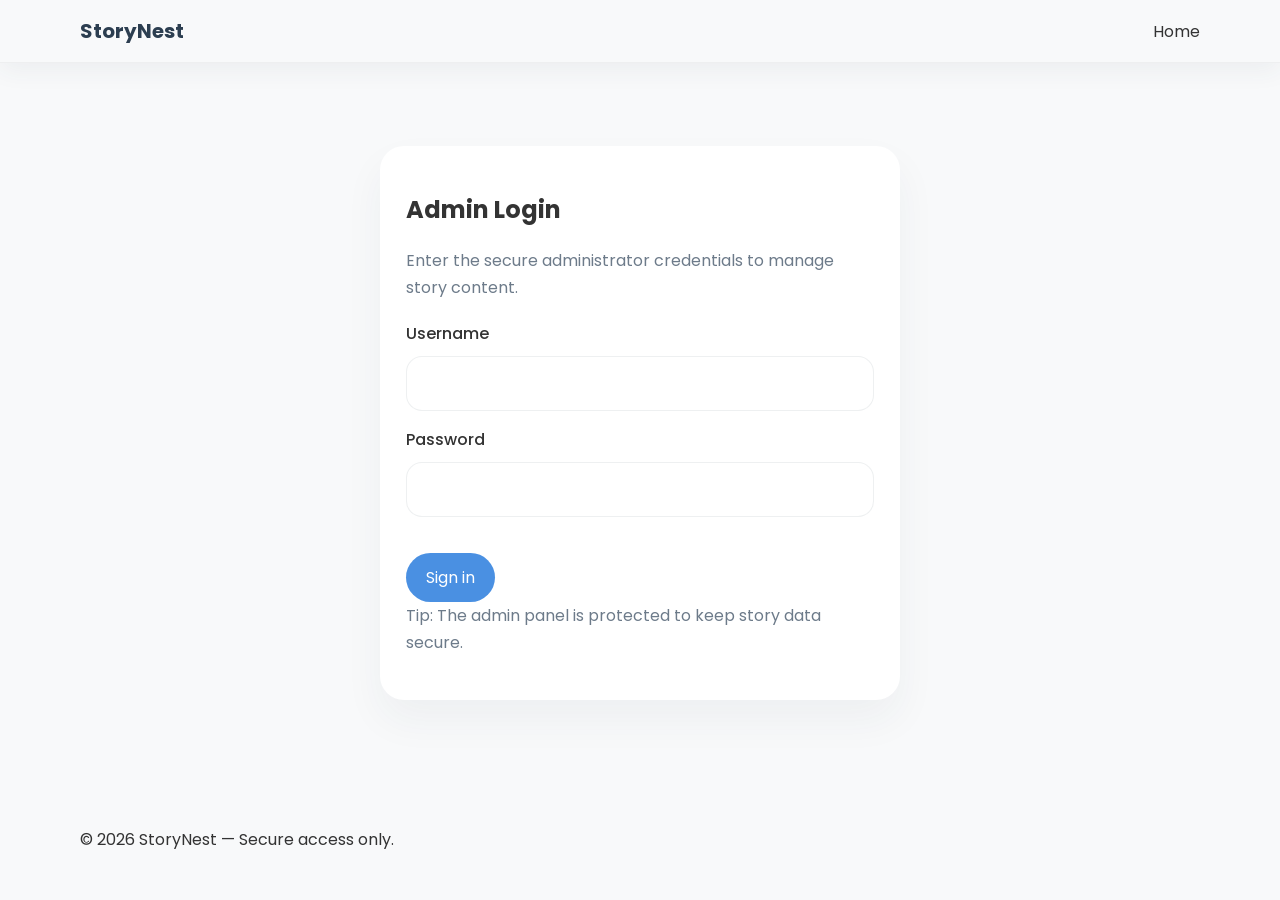
<file: admin.html>
<!doctype html>
<html lang="en">
<head>
  <meta charset="utf-8" />
  <meta name="viewport" content="width=device-width,initial-scale=1" />
  <title>Admin — StoryNest</title>
  <link href="https://fonts.googleapis.com/css2?family=Poppins:wght@300;400;500;600;700&display=swap" rel="stylesheet">
  <link rel="stylesheet" href="css/style.css">
</head>
<body>
  <header class="site-header small">
    <div class="container nav-wrap">
      <a class="logo" href="index.html">StoryNest</a>
      <nav>
        <a href="index.html">Home</a>
        <button class="btn outline" id="logoutButton" type="button">Logout</button>
      </nav>
    </div>
  </header>

  <main class="container admin-dashboard">
    <aside class="sidebar">
      <div class="sidebar-card">
        <h2>Admin Dashboard</h2>
        <p>Manage site stories from a single source of truth.</p>
      </div>
      <div class="sidebar-card stats-card">
        <h3>Story Summary</h3>
        <p>Total stories: <strong id="storyCount">0</strong></p>
        <p>Categories: featured, animals, facts, trending</p>
      </div>
      <div class="sidebar-card analytics-card">
        <h3>View Analytics</h3>
        <p>Total story views: <strong id="totalViews">0</strong></p>
        <p>Most viewed: <strong id="topStory">None yet</strong></p>
      </div>
      <div class="sidebar-card help-card">
        <h3>How it works</h3>
        <p>Stories are stored in Firebase Firestore, with view analytics and secure admin access.</p>
      </div>
    </aside>

    <section class="admin-main">
      <div class="admin-top">
        <h1>Story Editor</h1>
        <button class="btn outline" id="clearFormButton">Clear Form</button>
      </div>

      <section class="card admin-card form-card">
        <h2>Add New Story</h2>
        <form id="storyForm">
          <input type="hidden" id="storyId">
          <div class="form-grid">
            <label>Title<input id="title" required></label>
            <label>Short Description<textarea id="shortDescription" rows="2"></textarea></label>
            <label>Full Content<textarea id="fullContent" rows="6"></textarea></label>
            <label>Image URL<input id="image"></label>
            <label>Category
              <select id="categorySelect">
                <option value="featured">Featured</option>
                <option value="animals">Animals</option>
                <option value="facts">Facts</option>
                <option value="trending">Trending</option>
              </select>
            </label>
            <label>Author<input id="author"></label>
            <label>Date<input id="date" type="date"></label>
          </div>
          <div class="form-actions">
            <button class="btn primary" type="submit">Save Story</button>
          </div>
        </form>
      </section>

      <section class="card admin-card generator-card">
        <div class="section-head">
          <h2>AI Story Lab</h2>
          <p>Generate a story draft from a prompt and quickly fill the editor.</p>
        </div>
        <div class="form-grid">
          <label>Prompt<input id="aiPrompt" placeholder="A curious animal adventure..." type="text"></label>
          <label>Category
            <select id="aiCategory">
              <option value="featured">Featured</option>
              <option value="animals">Animals</option>
              <option value="facts">Facts</option>
              <option value="trending">Trending</option>
            </select>
          </label>
          <label>Author<input id="aiAuthor" placeholder="StoryNest AI" type="text"></label>
        </div>
        <div class="form-actions">
          <button class="btn primary" id="generateButton" type="button">Generate Story</button>
          <button class="btn outline" id="fillFormButton" type="button">Fill Form</button>
        </div>
        <div class="ai-output" id="aiOutput"></div>
      </section>

      <section class="card admin-card table-card">
        <div class="section-head">
          <h2>All Stories</h2>
        </div>
        <div class="table-wrapper">
          <table id="storiesTable" class="admin-table">
            <thead>
              <tr><th>Id</th><th>Title</th><th>Category</th><th>Author</th><th>Date</th><th>Actions</th></tr>
            </thead>
            <tbody></tbody>
          </table>
        </div>
      </section>
    </section>
  </main>

  <footer class="site-footer">
    <div class="container footer-inner">
      <p>© <span id="year3"></span> StoryNest</p>
    </div>
  </footer>

  <script src="js/storiesDB.js"></script>
  <script src="js/admin.js"></script>
</body>
</html>
</file>
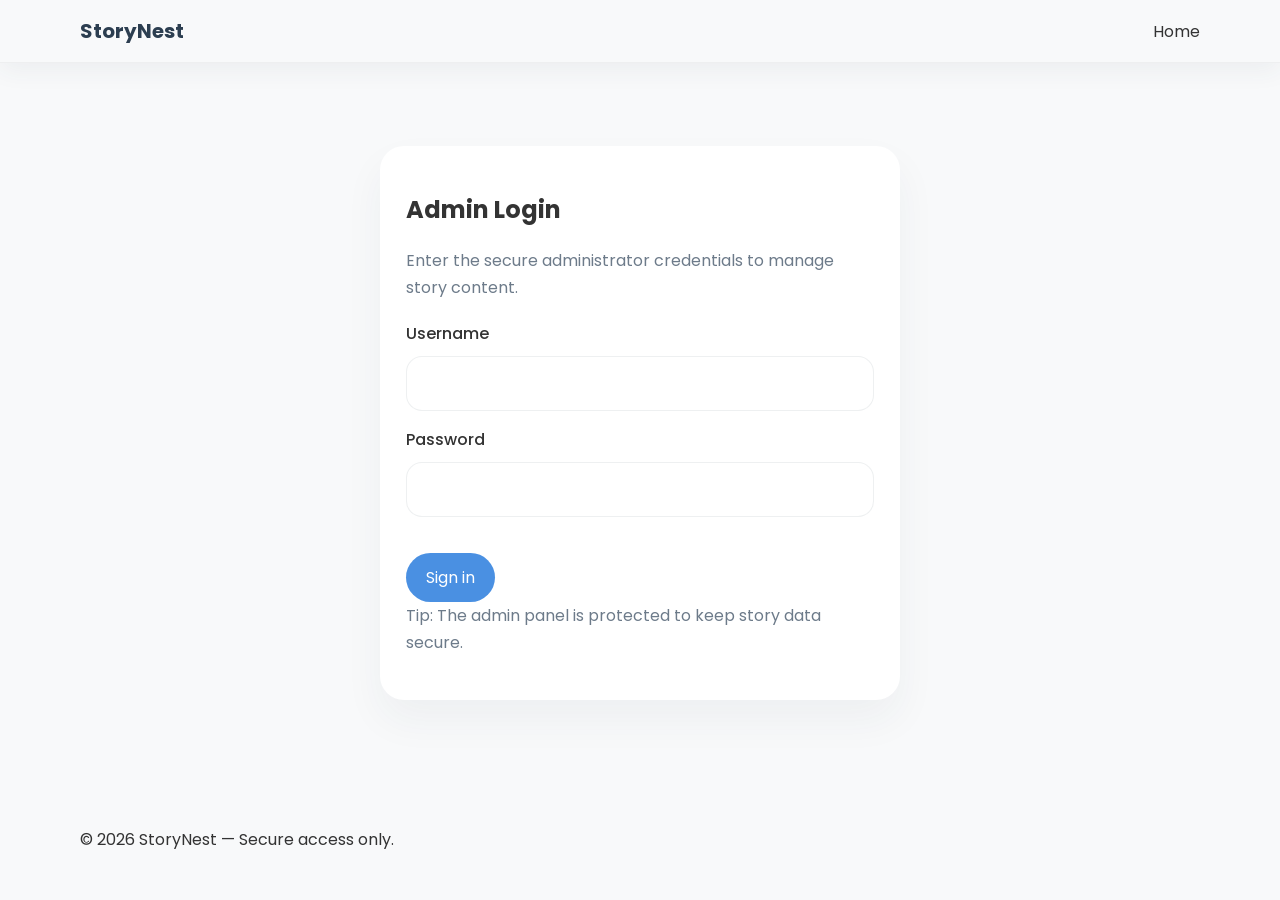
<file: login.html>
<!doctype html>
<html lang="en">
<head>
  <meta charset="utf-8" />
  <meta name="viewport" content="width=device-width,initial-scale=1" />
  <title>Admin Login — StoryNest</title>
  <link href="https://fonts.googleapis.com/css2?family=Poppins:wght@300;400;500;600;700&display=swap" rel="stylesheet">
  <link rel="stylesheet" href="css/style.css">
</head>
<body>
  <header class="site-header small">
    <div class="container nav-wrap">
      <a class="logo" href="index.html">StoryNest</a>
      <nav>
        <a href="index.html">Home</a>
      </nav>
    </div>
  </header>

  <main class="container login-page">
    <section class="card admin-card login-card">
      <h1>Admin Login</h1>
      <p>Enter the secure administrator credentials to manage story content.</p>
      <form id="loginForm" class="login-form">
        <label>Username<input id="username" type="text" autocomplete="username" required></label>
        <label>Password<input id="password" type="password" autocomplete="current-password" required></label>
        <div class="form-actions">
          <button class="btn primary" type="submit">Sign in</button>
        </div>
      </form>
      <p class="login-tip">Tip: The admin panel is protected to keep story data secure.</p>
    </section>
  </main>

  <footer class="site-footer">
    <div class="container footer-inner">
      <p>© <span id="yearLogin"></span> StoryNest — Secure access only.</p>
    </div>
  </footer>

  <script>
    document.getElementById('yearLogin').textContent = new Date().getFullYear();
    if (sessionStorage.getItem('storynest_admin') === 'true') {
      const params = new URLSearchParams(window.location.search);
      window.location.href = params.get('redirect') || 'admin.html';
    }

    const loginForm = document.getElementById('loginForm');
    loginForm.addEventListener('submit', (event) => {
      event.preventDefault();
      const username = document.getElementById('username').value.trim();
      const password = document.getElementById('password').value.trim();
      
      if (username === 'admin' && password === 'StoryNest2026!') {
        sessionStorage.setItem('storynest_admin', 'true');
        const params = new URLSearchParams(window.location.search);
        window.location.href = params.get('redirect') || 'admin.html';
        return;
      }
      alert('Invalid credentials. Please try again.');
    });
  </script>
</body>
</html>
</file>
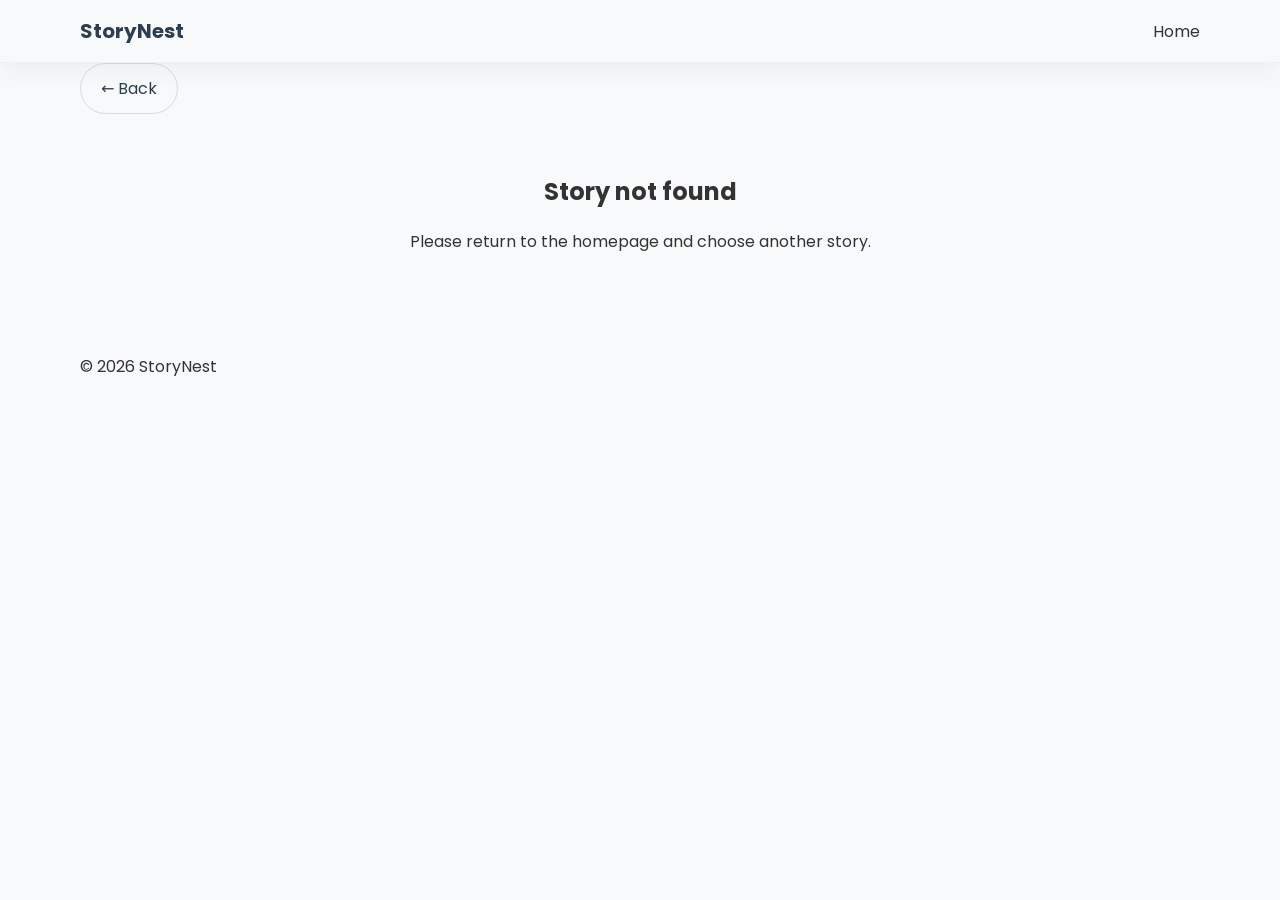
<file: story.html>
<!doctype html>
<html lang="en">
<head>
  <meta charset="utf-8" />
  <meta name="viewport" content="width=device-width,initial-scale=1" />
  <title>Story — StoryNest</title>
  <link href="https://fonts.googleapis.com/css2?family=Poppins:wght@300;400;500;600;700&display=swap" rel="stylesheet">
  <link rel="stylesheet" href="css/style.css">
</head>
<body>
  <header class="site-header small">
    <div class="container nav-wrap">
      <a class="logo" href="index.html">StoryNest</a>
      <nav>
        <a href="index.html">Home</a>
      </nav>
    </div>
  </header>

  <main class="container story-page">
    <a class="btn outline" href="index.html">← Back</a>
    <article id="storyContent"></article>
    <aside id="relatedSection"></aside>
  </main>

  <footer class="site-footer">
    <div class="container footer-inner">
      <p>© <span id="year2"></span> StoryNest</p>
    </div>
  </footer>

  <script src="js/storiesDB.js"></script>
  <script src="js/story.js"></script>
</body>
</html>
</file>
<file: css/style.css>
:root {
  --bg: #F8F9FA;
  --surface: #ffffff;
  --surface-strong: #f2f6fb;
  --text: #333333;
  --muted: #6d7b8a;
  --primary: #2C3E50;
  --accent: #4A90E2;
  --border: rgba(44, 62, 80, 0.08);
  --shadow: 0 18px 60px rgba(44, 62, 80, 0.08);
}

* {
  box-sizing: border-box;
}

html, body {
  margin: 0;
  min-height: 100%;
  font-family: 'Poppins', system-ui, -apple-system, BlinkMacSystemFont, 'Segoe UI', sans-serif;
  background: var(--bg);
  color: var(--text);
  scroll-behavior: smooth;
}

button, input, textarea, select {
  font: inherit;
}

a {
  color: inherit;
  text-decoration: none;
}

img {
  display: block;
  max-width: 100%;
}

.container {
  width: min(1120px, calc(100% - 32px));
  margin: 0 auto;
}

.site-header {
  position: sticky;
  top: 0;
  z-index: 50;
  background: rgba(248, 249, 250, 0.95);
  backdrop-filter: blur(14px);
  border-bottom: 1px solid rgba(0, 0, 0, 0.04);
}

.site-header.small {
  box-shadow: 0 8px 24px rgba(44, 62, 80, 0.06);
}

.nav-wrap {
  display: flex;
  align-items: center;
  justify-content: space-between;
  padding: 16px 0;
  gap: 18px;
}

.logo {
  font-size: 1.25rem;
  font-weight: 700;
  color: var(--primary);
}

.main-nav {
  display: flex;
  align-items: center;
  gap: 18px;
  width: 100%;
}

.nav-links {
  display: flex;
  align-items: center;
  gap: 18px;
  list-style: none;
  padding: 0;
  margin: 0;
  flex-wrap: wrap;
}

.nav-links a {
  color: var(--primary);
  padding: 10px 14px;
  border-radius: 10px;
  transition: background .24s ease;
}

.nav-links a:hover {
  background: rgba(74, 144, 226, 0.08);
}

.search-wrap {
  margin-left: auto;
}

.search-wrap input {
  width: 220px;
  padding: 10px 14px;
  border: 1px solid var(--border);
  border-radius: 12px;
  background: #fff;
  color: var(--text);
}

.nav-toggle {
  display: none;
  border: none;
  background: none;
  font-size: 1.4rem;
  cursor: pointer;
  color: var(--primary);
}

.hero {
  padding: 80px 0 60px;
  background: linear-gradient(180deg, rgba(74, 144, 226, 0.12), rgba(248, 249, 250, 0.95));
}

.hero-inner {
  display: flex;
  align-items: center;
  justify-content: space-between;
  gap: 28px;
  flex-wrap: wrap;
  padding: 28px 0;
}

.hero-inner h1 {
  font-size: clamp(2.6rem, 4vw, 4.2rem);
  line-height: 1.05;
  margin: 0 0 16px;
}

.eyebrow {
  display: inline-block;
  margin-bottom: 16px;
  font-weight: 600;
  color: var(--accent);
  text-transform: uppercase;
  letter-spacing: 0.16em;
  font-size: 0.8rem;
}

.subtitle {
  max-width: 620px;
  line-height: 1.8;
  color: var(--muted);
  margin: 0 0 26px;
}

.hero-actions {
  display: flex;
  flex-wrap: wrap;
  gap: 12px;
}

.section {
  padding: 52px 0;
}

.section-head {
  display: flex;
  align-items: flex-end;
  justify-content: space-between;
  gap: 16px;
  margin-bottom: 24px;
}

.section-head h2 {
  margin: 0;
}

.section-head p {
  margin: 8px 0 0;
  color: var(--muted);
}

.view-all {
  color: var(--accent);
  font-weight: 600;
}

.cards {
  display: grid;
  grid-template-columns: repeat(1, minmax(0, 1fr));
  gap: 24px;
}

.card {
  background: var(--surface);
  border-radius: 22px;
  overflow: hidden;
  box-shadow: 0 20px 50px rgba(44, 62, 80, 0.06);
  transition: transform .25s ease, box-shadow .25s ease;
}

.card:hover {
  transform: translateY(-6px);
  box-shadow: 0 30px 60px rgba(44, 62, 80, 0.1);
}

.card img {
  width: 100%;
  height: 240px;
  object-fit: cover;
}

.card-body {
  padding: 24px;
}

.card h3 {
  margin: 0 0 12px;
  font-size: 1.2rem;
}

.card p {
  color: var(--muted);
  line-height: 1.7;
  margin: 0 0 18px;
}

.card .meta {
  font-size: 0.95rem;
  color: var(--muted);
  margin-bottom: 18px;
}

.card .tag {
  display: inline-flex;
  padding: 7px 12px;
  border-radius: 999px;
  background: rgba(74, 144, 226, 0.12);
  color: var(--accent);
  font-size: 0.85rem;
  margin-bottom: 16px;
}

.btn {
  display: inline-flex;
  align-items: center;
  justify-content: center;
  gap: 8px;
  border: none;
  border-radius: 999px;
  padding: 12px 20px;
  cursor: pointer;
  transition: transform .22s ease, box-shadow .22s ease, background .22s ease;
}

.btn:hover {
  transform: translateY(-1px);
}

.btn.primary {
  background: var(--accent);
  color: #fff;
}

.btn.outline {
  background: transparent;
  color: var(--primary);
  border: 1px solid rgba(44, 62, 80, 0.16);
}

.category-list {
  display: grid;
  grid-template-columns: repeat(1, minmax(0, 1fr));
  gap: 18px;
}

.category-item {
  background: var(--surface);
  border-radius: 20px;
  padding: 24px;
  box-shadow: 0 20px 40px rgba(44, 62, 80, 0.05);
}

.category-item h4 {
  margin: 0 0 10px;
}

.category-item p {
  margin: 0 0 18px;
  color: var(--muted);
}

.newsletter-inner {
  background: var(--surface);
  padding: 32px;
  border-radius: 24px;
  box-shadow: 0 20px 40px rgba(44, 62, 80, 0.06);
  display: flex;
  align-items: center;
  justify-content: space-between;
  gap: 24px;
}

.newsletter-form {
  display: grid;
  grid-template-columns: 1fr auto;
  gap: 12px;
  width: min(560px, 100%);
}

.newsletter-form input {
  padding: 14px 16px;
  border-radius: 14px;
  border: 1px solid var(--border);
}

.login-page {
  min-height: calc(100vh - 180px);
  display: grid;
  place-items: center;
  padding: 48px 0;
}

.login-card {
  max-width: 520px;
  width: 100%;
}

.login-form {
  display: grid;
  gap: 16px;
  margin-top: 20px;
}

.login-form label {
  display: flex;
  flex-direction: column;
  gap: 10px;
  font-weight: 500;
}

.login-form input {
  width: 100%;
  padding: 14px 16px;
  border: 1px solid var(--border);
  border-radius: 16px;
  background: #fff;
}

.login-tip {
  margin-top: 16px;
  color: var(--muted);
}

.generator-card .form-grid {
  grid-template-columns: repeat(3, minmax(0, 1fr));
}

.ai-output {
  margin-top: 18px;
  padding: 18px;
  border-radius: 18px;
  background: rgba(74, 144, 226, 0.08);
  color: var(--text);
  line-height: 1.7;
  min-height: 120px;
}

.site-footer {
  padding: 28px 0;
}

.footer-inner {
  display: flex;
  align-items: center;
  justify-content: space-between;
  gap: 14px;
}

.back-to-top {
  font-weight: 600;
}

.admin-dashboard {
  display: grid;
  grid-template-columns: 280px 1fr;
  gap: 28px;
  padding: 36px 0;
}

.sidebar {
  display: flex;
  flex-direction: column;
  gap: 20px;
}

.sidebar-card {
  background: var(--surface);
  border-radius: 24px;
  padding: 24px;
  box-shadow: 0 20px 40px rgba(44, 62, 80, 0.05);
}

.sidebar-card h2,
.sidebar-card h3 {
  margin-top: 0;
}

.admin-main {
  display: flex;
  flex-direction: column;
  gap: 24px;
}

.admin-top {
  display: flex;
  align-items: center;
  justify-content: space-between;
  gap: 16px;
}

.admin-card {
  background: var(--surface);
  padding: 26px;
  border-radius: 24px;
  box-shadow: 0 20px 40px rgba(44, 62, 80, 0.05);
}

.form-grid {
  display: grid;
  grid-template-columns: repeat(2, minmax(0, 1fr));
  gap: 18px;
}

.form-grid label {
  display: flex;
  flex-direction: column;
  gap: 10px;
  font-weight: 500;
}

.form-grid input,
.form-grid textarea,
.form-grid select {
  width: 100%;
  border: 1px solid var(--border);
  border-radius: 16px;
  padding: 14px 16px;
  background: #fff;
  color: var(--text);
}

.form-actions {
  margin-top: 20px;
}

.admin-table {
  width: 100%;
  border-collapse: collapse;
  min-width: 720px;
}

.admin-table th,
.admin-table td {
  padding: 16px 14px;
  border-bottom: 1px solid rgba(44, 62, 80, 0.08);
  text-align: left;
  vertical-align: middle;
}

.admin-table th {
  color: var(--muted);
  font-weight: 600;
}

.admin-table tbody tr:hover {
  background: rgba(74, 144, 226, 0.04);
}

.actions-cell {
  display: flex;
  gap: 8px;
  flex-wrap: wrap;
}

.btn.small {
  padding: 8px 12px;
  font-size: 0.9rem;
}

.btn.danger {
  background: #ee5e5e;
  color: #fff;
}

.detail-card {
  padding: 24px;
}

...  background: var(--surface);
  border-radius: 24px;
  box-shadow: 0 26px 60px rgba(44, 62, 80, 0.08);
  padding: 26px;
}

.story-card img {
  border-radius: 20px;
  margin: 24px 0;
  width: 100%;
  height: 420px;
  object-fit: cover;
}

.story-card h1 {
  margin: 0 0 12px;
  font-size: clamp(2rem, 3vw, 3rem);
}

.story-meta {
  color: var(--muted);
  margin-bottom: 24px;
}

.story-body {
  line-height: 1.85;
  color: #444;
}

.related-card {
  margin-top: 28px;
}

.related-card ul {
  list-style: disc;
  padding-left: 20px;
}

.related-card a {
  color: var(--accent);
}

.detail-nav {
  margin-top: 18px;
  display: flex;
  gap: 12px;
  flex-wrap: wrap;
}

.empty-state {
  padding: 40px;
  text-align: center;
}

@media (max-width: 992px) {
  .admin-dashboard {
    grid-template-columns: 1fr;
  }

  .nav-wrap {
    flex-wrap: wrap;
  }

  .main-nav {
    justify-content: space-between;
  }

  .search-wrap {
    width: 100%;
  }
}

@media (max-width: 820px) {
  .hero-inner {
    text-align: center;
  }

  .cards,
  .category-list,
  .form-grid {
    grid-template-columns: 1fr;
  }

  .sidebar,
  .admin-main {
    width: 100%;
  }
}

@media (max-width: 720px) {
  .nav-links {
    position: absolute;
    top: 72px;
    right: 20px;
    background: var(--surface);
    border-radius: 18px;
    padding: 16px;
    flex-direction: column;
    width: calc(100% - 40px);
    display: none;
    box-shadow: 0 20px 50px rgba(44, 62, 80, 0.12);
  }

  .nav-links.show {
    display: flex;
  }

  .nav-toggle {
    display: inline-flex;
  }

  .search-wrap {
    width: 100%;
    margin-top: 14px;
  }

  .search-wrap input {
    width: 100%;
  }
}
</file>
